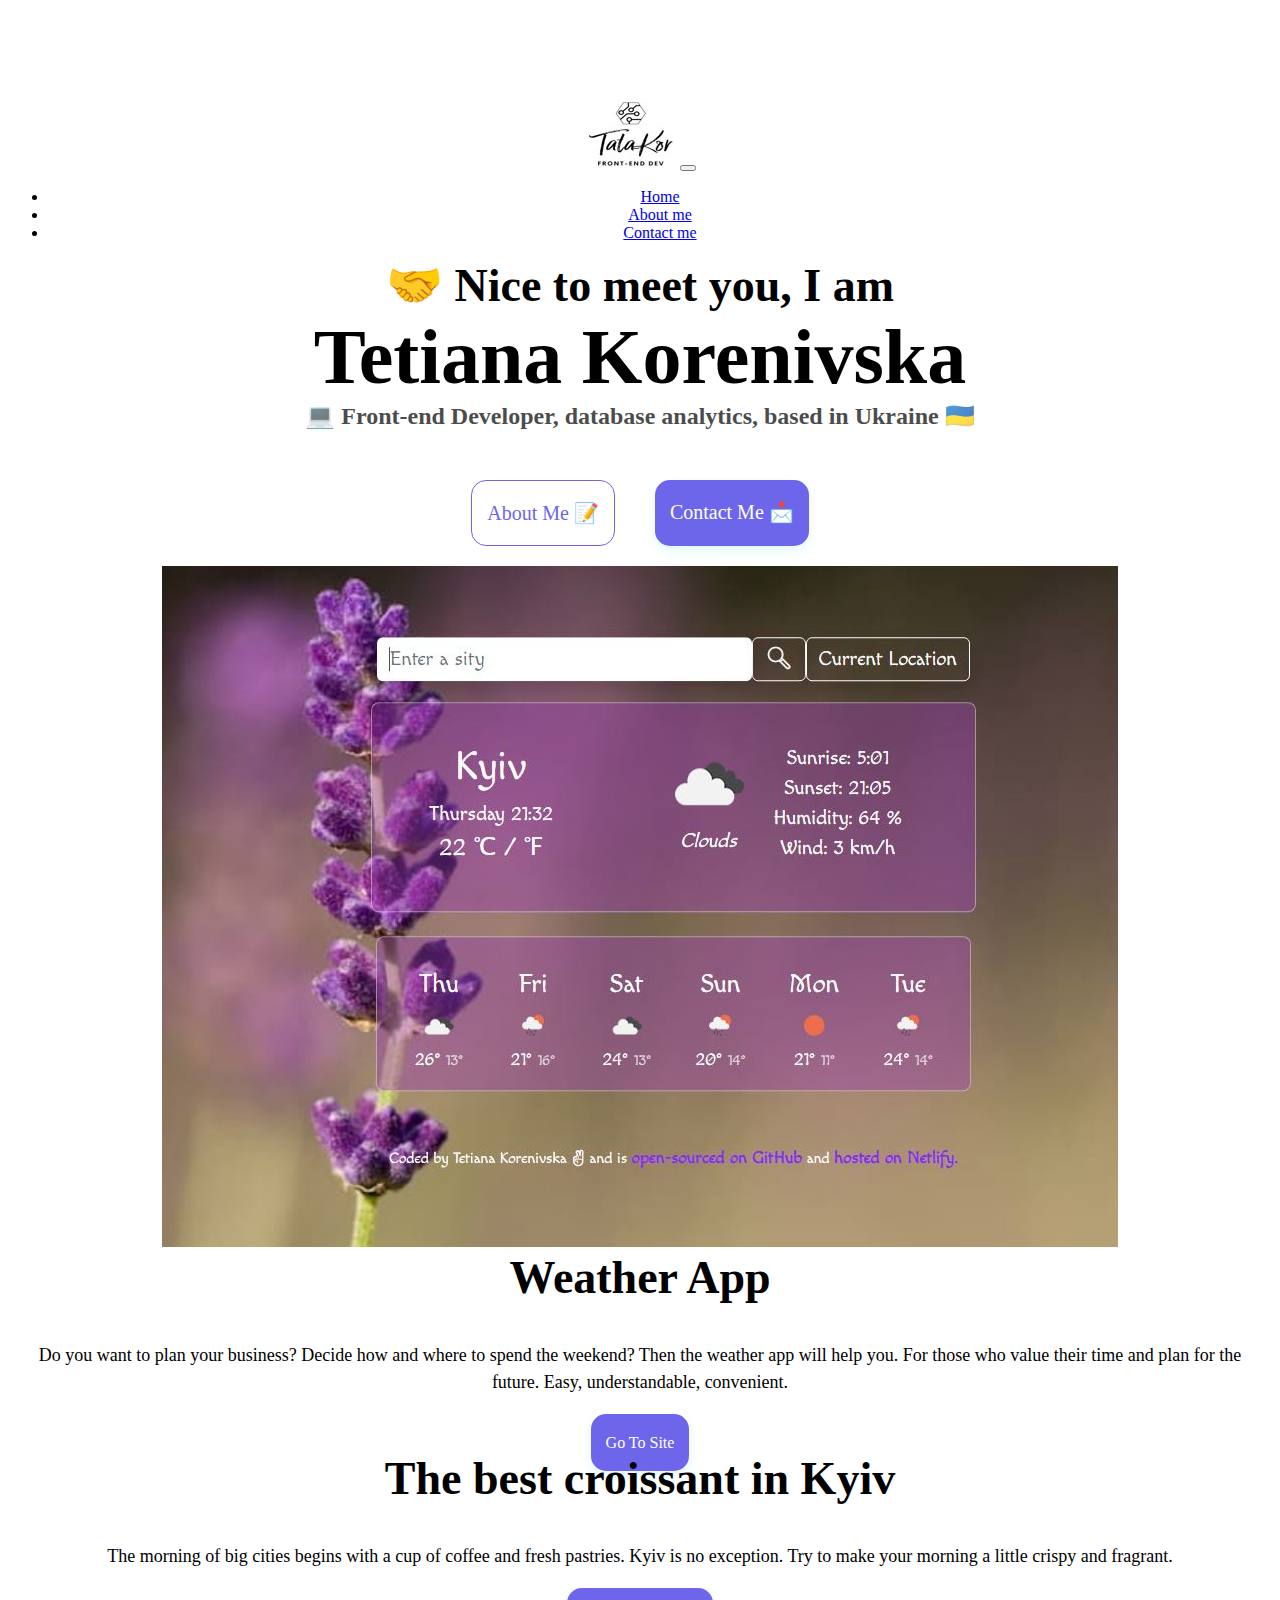
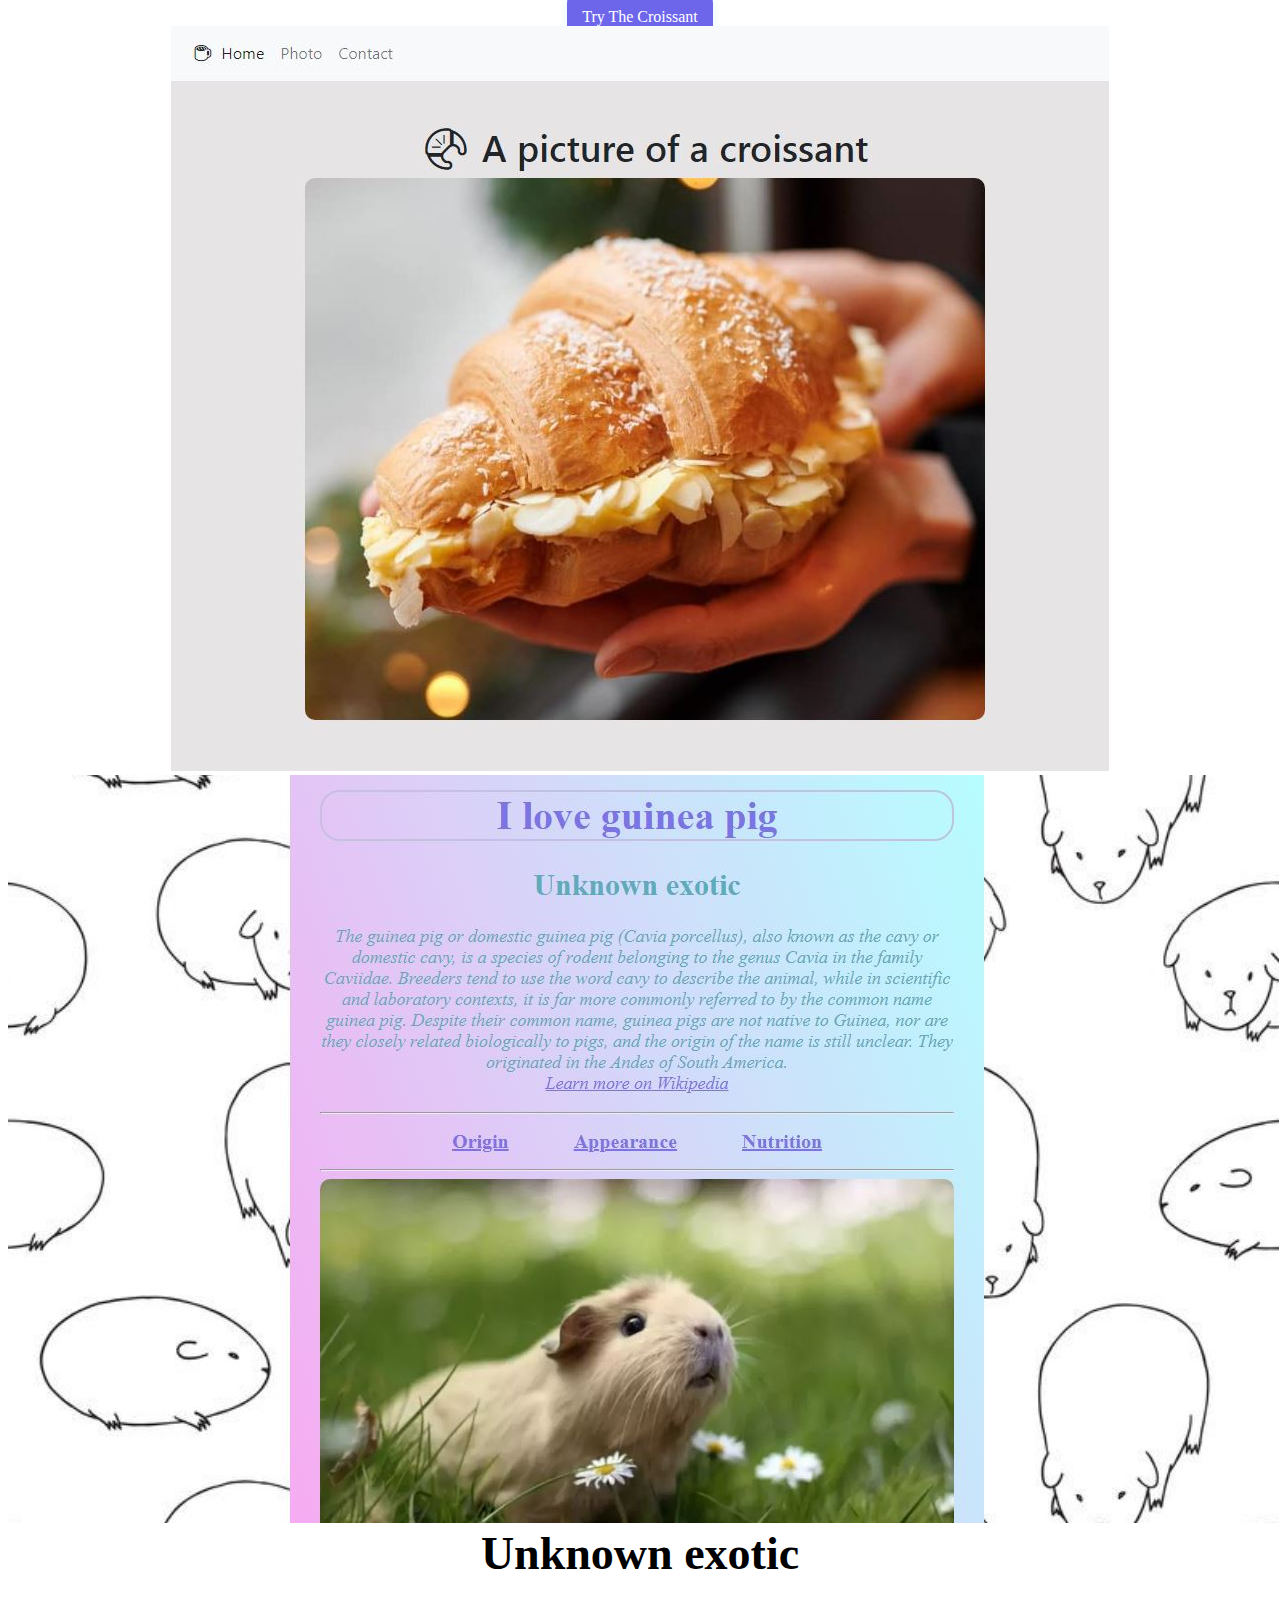
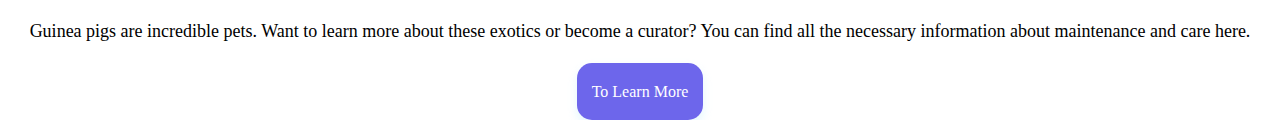
<file: index.html>
<!DOCTYPE html>
<html lang="en">
  <head>
    <meta charset="UTF-8" />
    <meta name="viewport" content="width=device-width, initial-scale=1.0" />
    <meta http-equiv="X-UA-Compatible" content="ie=edge" />
    <meta
      name="description"
      content="Tetiana Korenivska is a front-end developer based in Ukraine, check out my projects and contact me for job inquiries"
    />
    <title>Front-end developer - Tetiana Korenivska</title>
    <link
      href="https://cdn.jsdelivr.net/npm/bootstrap@5.2.0-beta1/dist/css/bootstrap.min.css"
      rel="stylesheet"
      integrity="sha384-0evHe/X+R7YkIZDRvuzKMRqM+OrBnVFBL6DOitfPri4tjfHxaWutUpFmBp4vmVor"
      crossorigin="anonymous"
    />
    <script
      src="https://cdn.jsdelivr.net/npm/bootstrap@5.2.0-beta1/dist/js/bootstrap.bundle.min.js"
      integrity="sha384-pprn3073KE6tl6bjs2QrFaJGz5/SUsLqktiwsUTF55Jfv3qYSDhgCecCxMW52nD2"
      crossorigin="anonymous"
    ></script>
    <link rel="stylesheet" href="styles.css" />
  </head>
  <body>
    <nav class="navbar navbar-expand-lg bg-light fixed-top">
      <div class="container">
        <img src="images/logo.jpg" class="logo" />
        <a class="navbar-brand" href="index.html"> </a>
        <button
          class="navbar-toggler"
          type="button"
          data-bs-toggle="collapse"
          data-bs-target="#navbarNav"
          aria-controls="navbarNav"
          aria-expanded="false"
          aria-label="Toggle navigation"
        >
          <span class="navbar-toggler-icon"></span>
        </button>
        <div class="collapse navbar-collapse" id="navbarNav">
          <ul class="navbar-nav">
            <li class="nav-item">
              <a class="nav-link active" aria-current="page" href="index.html"
                >Home</a
              >
            </li>
            <li class="nav-item">
              <a class="nav-link" href="about.html">About me</a>
            </li>
            <li class="nav-item">
              <a class="nav-link" href="about.html#contact">Contact me</a>
            </li>
          </ul>
        </div>
      </div>
    </nav>
    <h2 class="text-center">
      🤝 Nice to meet you, I am
    </h2>
    <h1 class="text-center">Tetiana Korenivska</h1>
    <h3 class="text-center">💻 Front-end Developer, database analytics, based in Ukraine 🇺🇦</h3>
    <div class="navigation-links mb-5">
      <a href="about.html" class="about-me">About me 📝</a>
      <a href="about.html#contact" class="contact-me">Contact me 📩</a>
    </div>
    <div class="container">
        <div class="row">
          <div class="col-sm-6">
            <img src="images/weather.JPG" alt="weather-app" class="img-fluid rounded d-none d-sm-block" />
          </div>
          <div class="col-sm-6">
            <h2 class="mb-3">Weather App</h2>
            <p>
                Do you want to plan your business? 
                Decide how and where to spend the weekend? 
                Then the weather app will help you. 
                For those who value their time and plan for the future. 
                Easy, understandable, convenient.
            </p>
            <div class="mt-5">
              <a href="https://radiant-kitten-a6684a.netlify.app/" class="primary-link">Go to site</a>
            </div>
          </div>
        
            <div class="row mt-5">
              <div class="col-sm-6">  
              <h2 class="mb-3">The best croissant in Kyiv</h2>
                <p>
                    The morning of big cities begins with a cup of coffee and fresh pastries. 
                    Kyiv is no exception. Try to make your morning a little crispy and fragrant.
                </p>
                <div class="mt-5">
                  <a href="https://cute-torte-d1c704.netlify.app/photo.html" class="primary-link">Try the croissant</a>
                </div>
            </div>
              <div class="col-sm-6">
                <img src="images/croissant.JPG" alt="croissant" class="img-fluid rounded d-none d-sm-block" />
              </div>
          </div>
          <div class="row my-5">
              <div class="col-sm-6">
                <img src="images/pig.JPG" alt="pig-app" class="img-fluid rounded d-none d-sm-block" />
              </div>
              <div class="col-sm-6">
                <h2 class="mb-3">Unknown exotic</h2>
                <p>
                    Guinea pigs are incredible pets. 
                    Want to learn more about these exotics or become a curator? 
                    You can find all the necessary information about maintenance and care here.
                </p>
                <div class="mt-5">
                  <a href="https://f9gj37.csb.app/" class="primary-link">To learn more</a>
                </div>
              </div>
      </div>
    </body>
  </html>
</file>
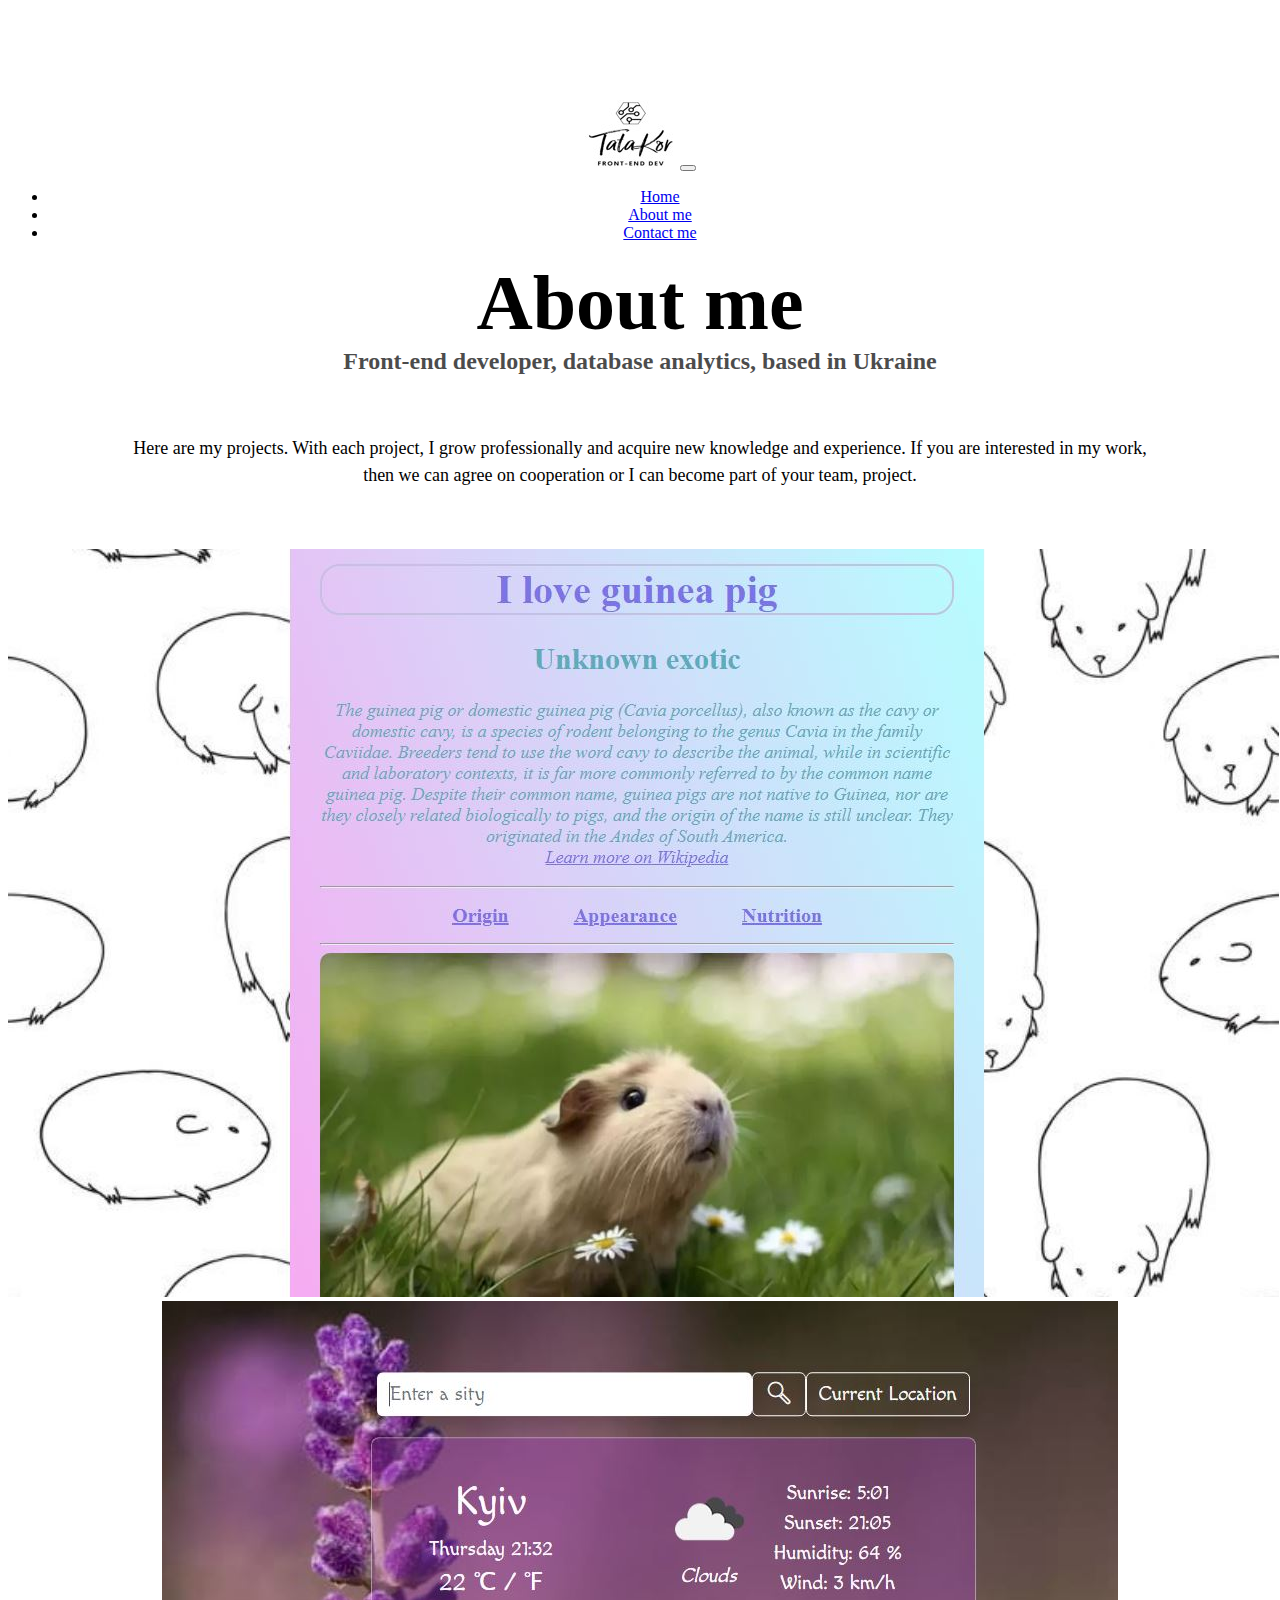
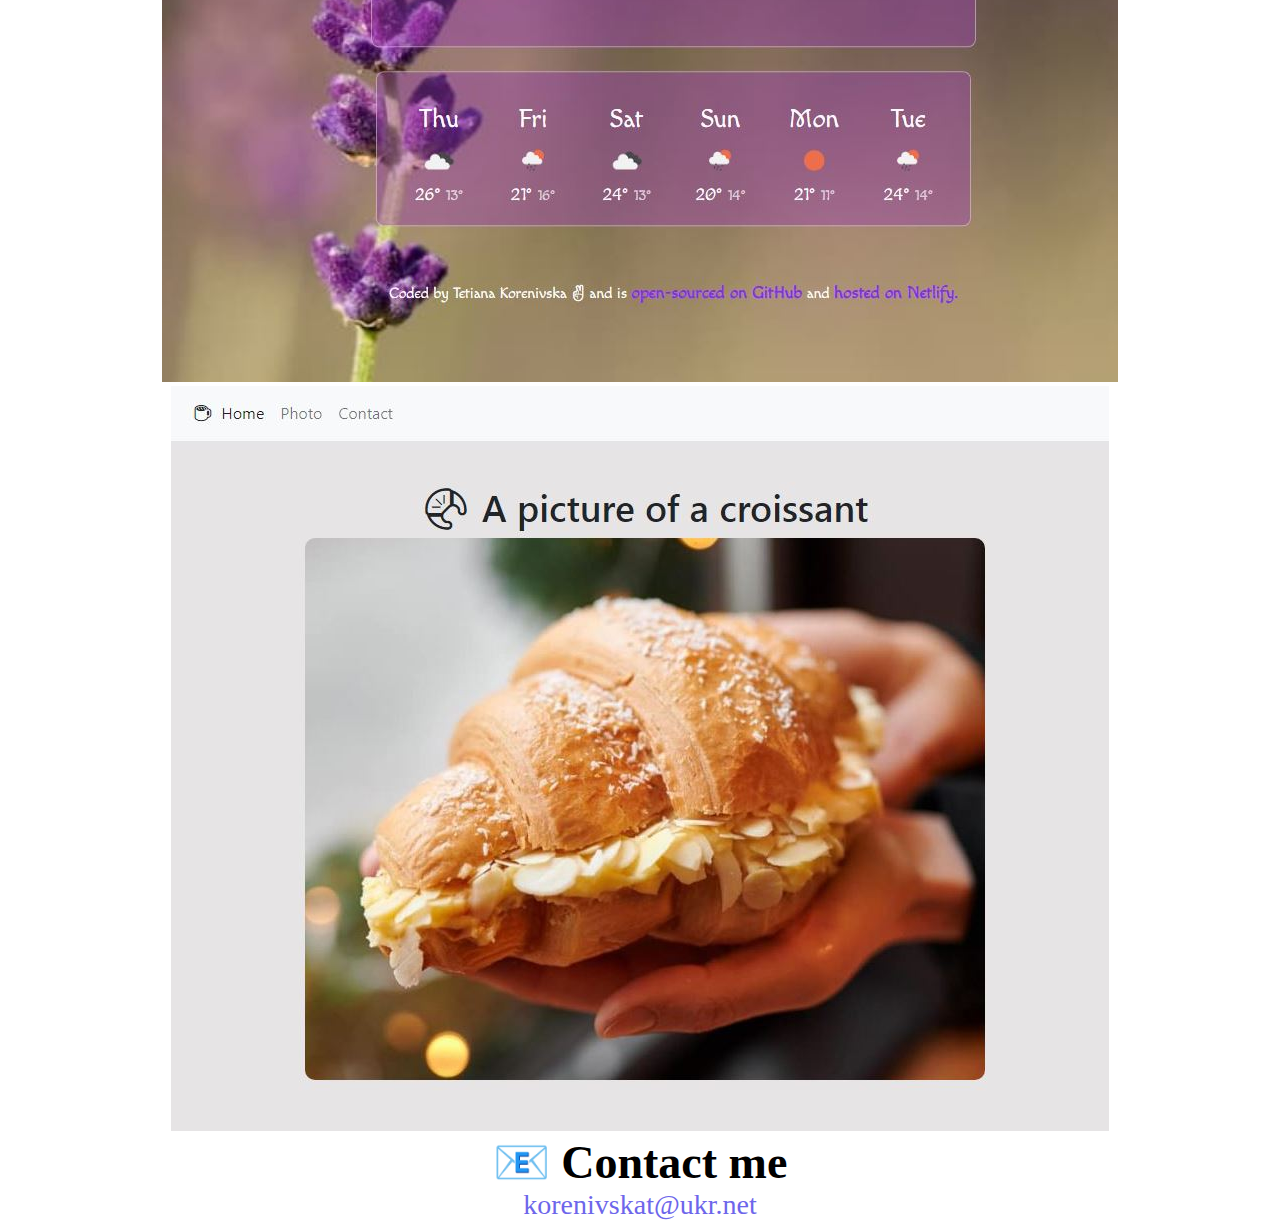
<file: about.html>
<!DOCTYPE html>
<html lang="en">
  <head>
    <meta charset="UTF-8" />
    <meta name="viewport" content="width=device-width, initial-scale=1.0" />
    <meta http-equiv="X-UA-Compatible" content="ie=edge" />
    <link
      href="https://cdn.jsdelivr.net/npm/bootstrap@5.2.0-beta1/dist/css/bootstrap.min.css"
      rel="stylesheet"
      integrity="sha384-0evHe/X+R7YkIZDRvuzKMRqM+OrBnVFBL6DOitfPri4tjfHxaWutUpFmBp4vmVor"
      crossorigin="anonymous"
    />
    <script
      src="https://cdn.jsdelivr.net/npm/bootstrap@5.2.0-beta1/dist/js/bootstrap.bundle.min.js"
      integrity="sha384-pprn3073KE6tl6bjs2QrFaJGz5/SUsLqktiwsUTF55Jfv3qYSDhgCecCxMW52nD2"
      crossorigin="anonymous"
    ></script>
    <title>About me - Tetiana Korenivska</title>
    <meta
      name="description"
      content="About Tetiana Korenivska, a front-end developer based in Ukraine"
    />
    <link rel="stylesheet" href="styles.css" />
  </head>
  <body>
    <nav class="navbar navbar-expand-lg bg-light fixed-top">
      <div class="container">
        <img src="images/logo.jpg" class="logo" />
        <a class="navbar-brand" href="index.html"></a>
        <button
          class="navbar-toggler"
          type="button"
          data-bs-toggle="collapse"
          data-bs-target="#navbarNav"
          aria-controls="navbarNav"
          aria-expanded="false"
          aria-label="Toggle navigation"
        >
          <span class="navbar-toggler-icon"></span>
        </button>
        <div class="collapse navbar-collapse" id="navbarNav">
          <ul class="navbar-nav">
            <li class="nav-item">
              <a class="nav-link" aria-current="page" href="index.html">Home</a>
            </li>
            <li class="nav-item">
              <a class="nav-link active" href="about.html">About me</a>
            </li>
            <li class="nav-item">
              <a class="nav-link" href="about.html#contact">Contact me</a>
            </li>
          </ul>
        </div>
      </div>
    </nav>
    <h1>About me</h1>
    <strong>
    <h3>
        Front-end developer, database analytics, based in Ukraine
    </h3> </strong>
    <div class="about-text">
      <p class="text-center">
        Here are my projects. With each project, I grow professionally
         and acquire new knowledge and experience. If you are interested
          in my work, then we can agree on cooperation or I can become
           part of your team, project.
      </p>
    </div>
    <div class="container mt-5 mb-5">
      <div class="row">
        <div class="col-sm-4">
            <img
              src="images/pig.JPG"
              alt="pig-app"
              class="img-fluid rounded p-2 shadow"
            />
          </div>
        <div class="col-sm-4">
          <img
            src="images/weather.JPG"
            alt="weather-app"
            class="img-fluid rounded p-2 shadow"
          />
        </div>
        <div class="col-sm-4">
          <img
            src="images/croissant.JPG"
            alt="croissant"
            class="img-fluid rounded p-2 shadow"
          />
        </div>
        </div>
    </div>
    <div id="contact">
      <h2>📧 Contact me</h2>
      <a href="mailto:korenivskat@ukr.net" class="email-link"
        >korenivskat@ukr.net</a
      >
    </div>
  </body>
</html>
</file>
<file: styles.css>
:root {
  --main-color: #6d66eb;
  --secondary-color: #f5f2fe;
  --box-shadow: 0 5px 10px rgba(162, 227, 247, 0.3);
}
body {
  text-align: center;
  margin-top: 100px;
}
h1 {
  font-size: 78px;
}
h2 {
  font-size: 46px;
}
h3 {
  font-size: 24px;
  opacity: 0.7;
}
h1,
h2,
h3 {
  margin: 0;
}
.navigation-links a {
  margin: 20px;
  border-radius: 15px;
  padding: 20px 15px;
  text-decoration: none;
  text-transform: capitalize;
}
.navigation-links {
  display: flex;
  justify-content: center;
  margin-top: 30px;
}
.primary-link {
  border-radius: 15px;
  padding: 20px 15px;
  text-decoration: none;
  text-transform: capitalize;
  background: var(--main-color);
  box-shadow: var(--box-shadow);
  color: white;
}
.contact-me {
  background: var(--main-color);
  box-shadow: var(--box-shadow);
  color: white;
  font-size: 20px;
}
.primary-link:hover,
.contact-me:hover,
.about-me:hover {
  color: white;
  background: rgb(179, 58, 248);
}
.about-me {
  color: var(--main-color);
  border: 1px solid var(--main-color);
  font-size: 20px;
}
.homepage-link {
  color: var(--main-color);
  text-align: center;
  display: block;
}
.about-text {
  display: flex;
  margin: 30px 0;
}
.about-text p {
  margin: 10px;
}
p {
  padding: 20px;
  border-radius: 4px;
  font-size: 18px;
  line-height: 1.5;
  text-align: center;
}
.email-link {
  display: flex;
  justify-content: center;
  color: var(--main-color);
  font-size: 28px;
  text-decoration: none;
}
.about-text {
text-align: center;
margin-left: 80px;
margin-right: 80px;
}
</file>
